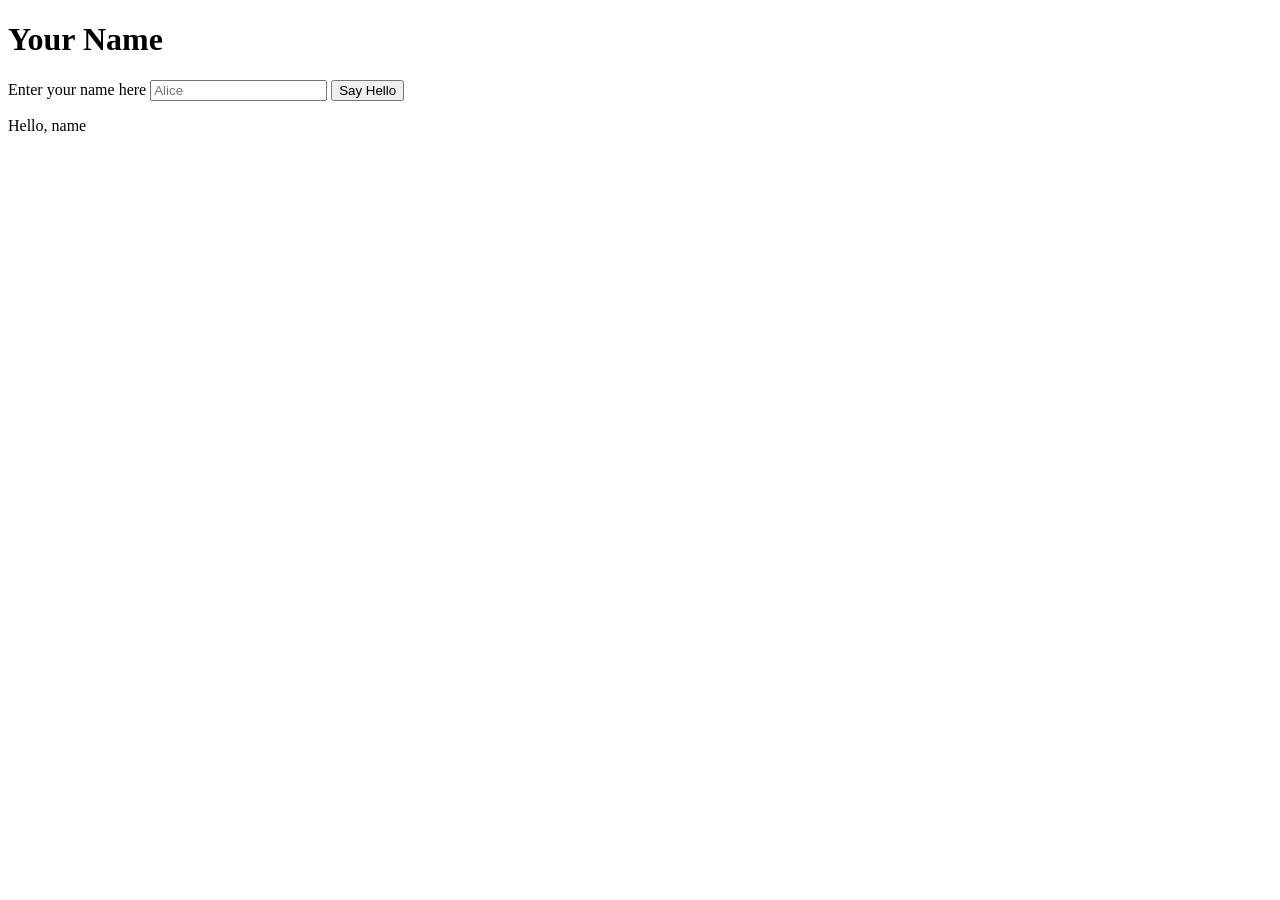
<file: 02-greeting/index.html>
<!DOCTYPE html>
<html lang="en">
  <head>
    <meta charset="UTF-8" />
    <meta name="viewport" content="width=device-width, initial-scale=1.0" />
    <title>Greeting Page</title>
    <!-- <link rel="stylesheet" href="style.css" /> -->
  </head>
  <body>
    <main class="container">
      <h1>Your Name</h1>
      <label for="name-input">Enter your name here</label>
      <input id="name-input" type="text" placeholder="Alice" />
      <button id="greet-button" type="button">Say Hello</button>
      <p id="greeting" class="message">Hello, name</p>
    </main>

    <script src="script.js"></script>
  </body>
</html>
</file>
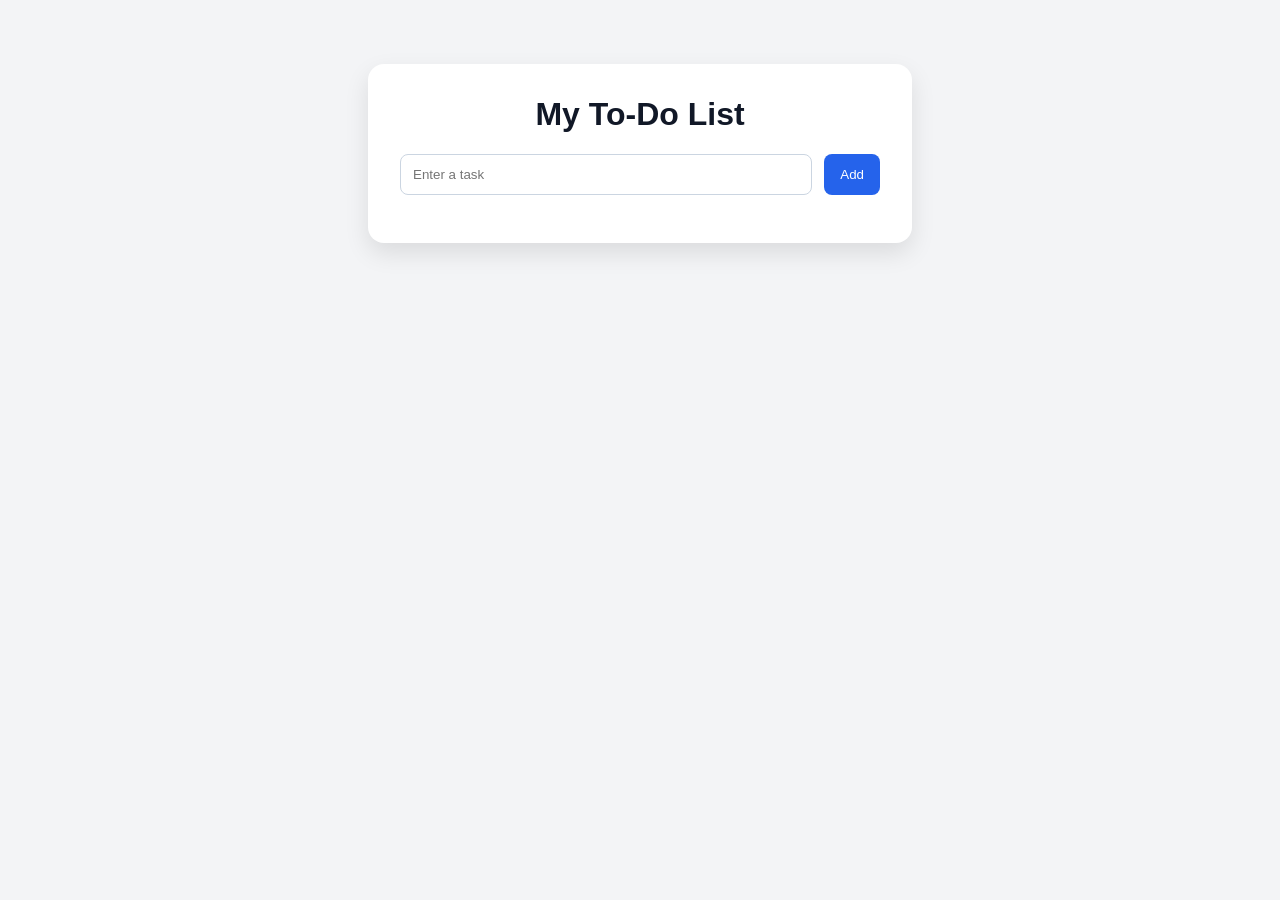
<file: 03-todo/index.html>
<!DOCTYPE html>
<html lang="en">
  <head>
    <meta charset="UTF-8" />
    <meta name="viewport" content="width=device-width, initial-scale=1.0" />
    <title>To-Do List</title>
    <link rel="stylesheet" href="style.css" />
  </head>
  <body>
    <main class="container">
      <h1>My To-Do List</h1>

      <div class="input-row">
        <input id="task-input" type="text" placeholder="Enter a task" />
        <button id="add-button" type="button">Add</button>
      </div>

      <ul id="task-list"></ul>
    </main>

    <script src="script.js"></script>
  </body>
</html>
</file>
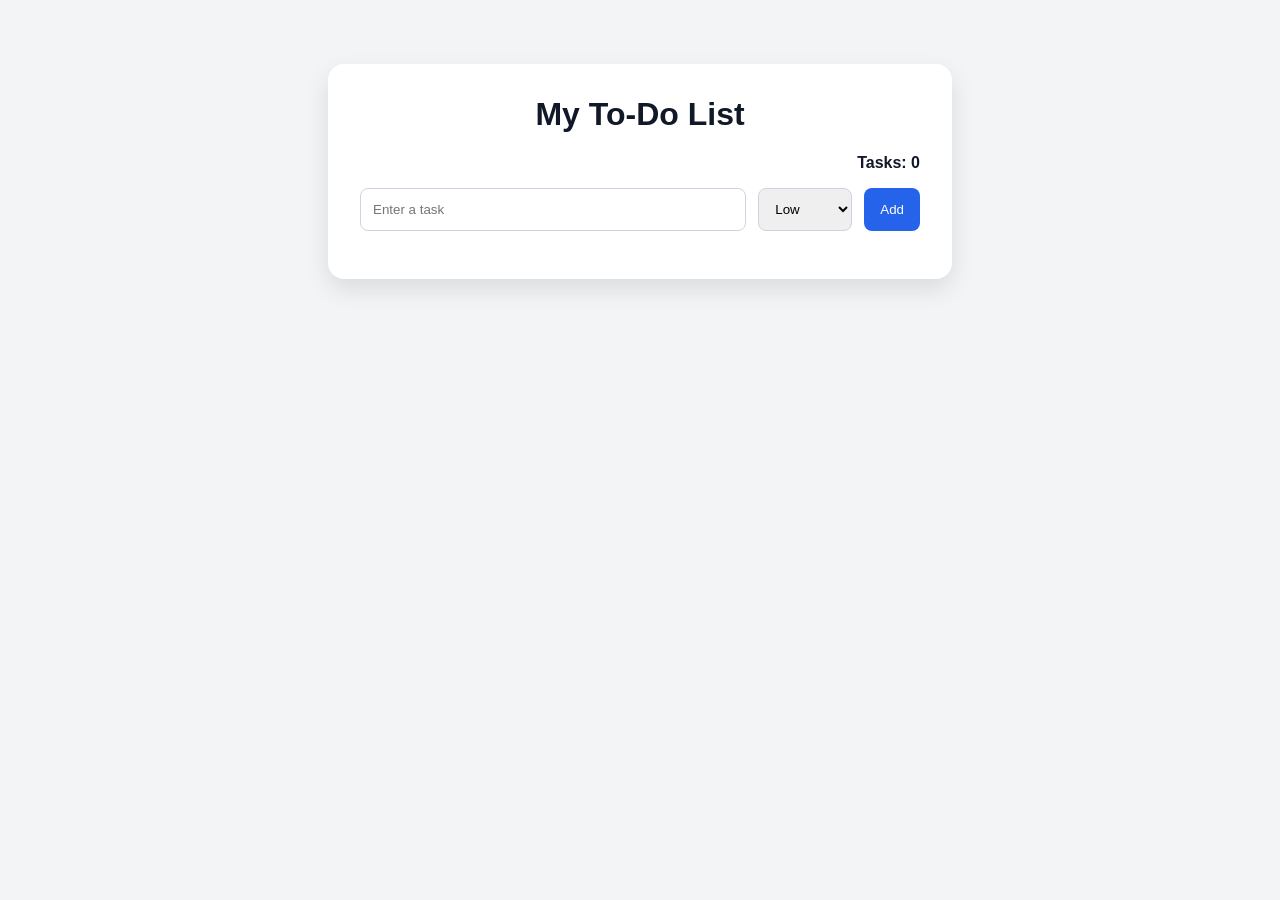
<file: 04-debug/index.html>
<!doctype html>
<html lang="en">
  <head>
    <meta charset="UTF-8" />
    <meta name="viewport" content="width=device-width, initial-scale=1.0" />
    <title>To-Do List</title>
    <link rel="stylesheet" href="style.css" />
  </head>
  <body>
    <main class="container">
      <h1>My To-Do List</h1>
      <p id="task-counter">Tasks: 0</p>

      <div class="input-row">
        <input id="task" type="text" placeholder="Enter a task" />
        <select id="priority-select">
          <option value="low">Low</option>
          <option value="medium">Medium</option>
          <option value="high">High</option>
        </select>
        <button id="add-button" type="button">Add</button>
      </div>

      <ul id="task-list"></ul>
    </main>

    <script src="script.js"></script>
  </body>
</html>
</file>
<file: 02-greeting/style.css>
body {
  margin: 0;
  font-family: Arial, Helvetica, sans-serif;
  background: linear-gradient(135deg, #e0f2fe, #f8fafc);
  color: #0f172a;
}

.container {
  max-width: 420px;
  margin: 5rem auto;
  padding: 2rem;
  background: white;
  border-radius: 16px;
  box-shadow: 0 12px 30px rgba(15, 23, 42, 0.12);
  text-align: center;
}

h1 {
  margin-top: 0;
  margin-bottom: 1rem;
}

label {
  display: block;
  margin-bottom: 0.5rem;
  font-weight: bold;
}

input {
  width: 50%;
  padding: 0.8rem;
  margin-bottom: 1rem;
  border: 1px solid #cbd5e1;
  border-radius: 8px;
  font-size: 1rem;
}

button {
  padding: 0.8rem 1.2rem;
  border: none;
  border-radius: 8px;
  background: #2563eb;
  color: white;
  font-size: 1rem;
  cursor: pointer;
}

button:hover {
  background: #1d4ed8;
}

.message {
  margin-top: 1.2rem;
  font-size: 1.2rem;
  font-weight: bold;
  color: #1d4ed8;
}
</file>
<file: 03-todo/style.css>
body {
    margin: 0;
    font-family: Arial, Helvetica, sans-serif;
    background: #f3f4f6;
    color: #111827;
}

.container {
    max-width: 480px;
    margin: 4rem auto;
    padding: 2rem;
    background: white;
    border-radius: 16px;
    box-shadow: 0 10px 25px rgba(0, 0, 0, 0.1);
}

h1 {
    margin-top: 0;
    text-align: center;
}

.input-row {
    display: flex;
    gap: 0.75rem;
    margin-bottom: 1rem;
}

input {
    flex: 1;
    padding: 0.75rem;
    border: 1px solid #cbd5e1;
    border-radius: 8px;
}

button {
    padding: 0.75rem 1rem;
    border: none;
    border-radius: 8px;
    background: #2563eb;
    color: white;
    cursor: pointer;
}

button:hover {
    background: #1d4ed8;
}

ul {
    list-style: none;
    padding: 0;
    margin: 0;
}

li {
    padding: 0.7rem 0;
    border-bottom: 1px solid #e5e7eb;
    cursor: pointer;
}

li.completed { 
    text-decoration: line-through;
    color: #6b7280;
}
</file>
<file: 04-debug/style.css>
body {
    margin: 0;
    font-family: Arial, Helvetica, sans-serif;
    background: #f3f4f6;
    color: #111827;
}

.container {
    max-width: 560px;
    margin: 4rem auto;
    padding: 2rem;
    background: white;
    border-radius: 16px;
    box-shadow: 0 10px 25px rgba(0, 0, 0, 0.1);
}

h1 {
    margin-top: 0;
    text-align: center;
}

#task-counter {
    text-align: right;
    font-weight: bold;
    margin: 0 0 1rem;
}

.input-row {
    display: flex;
    gap: 0.75rem;
    margin-bottom: 1rem;
}

input,
select {
    padding: 0.75rem;
    border: 1px solid #cbd5e1;
    border-radius: 8px;
}

input {
    flex: 1;
}

button {
    padding: 0.75rem 1rem;
    border: none;
    border-radius: 8px;
    background: #2563eb;
    color: white;
    cursor: pointer;
}

button:hover {
    background: #1d4ed8;
}

ul {
    list-style: none;
    padding: 0;
    margin: 0;
}

li {
    display: flex;
    align-items: center;
    justify-content: space-between;
    gap: 0.75rem;
    padding: 0.8rem 0;
    border-bottom: 1px solid #e5e7eb;
}

.task-text {
    flex: 1;
    cursor: pointer;
}

li.completed .task-text {
    text-decoration: line-through;
    color: #6b7280;
}

.priority-badge {
    padding: 0.25rem 0.55rem;
    border-radius: 999px;
    font-size: 0.8rem;
    font-weight: bold;
    text-transform: uppercase;
}

.priority-badge.low {
    background: #dcfce7;
    color: #166534;
}

.priority-badge.medium {
    background: #fef3c7;
    color: #92400e;
}

.priority-badge.high {
    background: #fee2e2;
    color: #b91c1c;
}

.delete-button {
    background: #ef4444;
}

.delete-button:hover {
    background: #dc2626;
}
</file>
